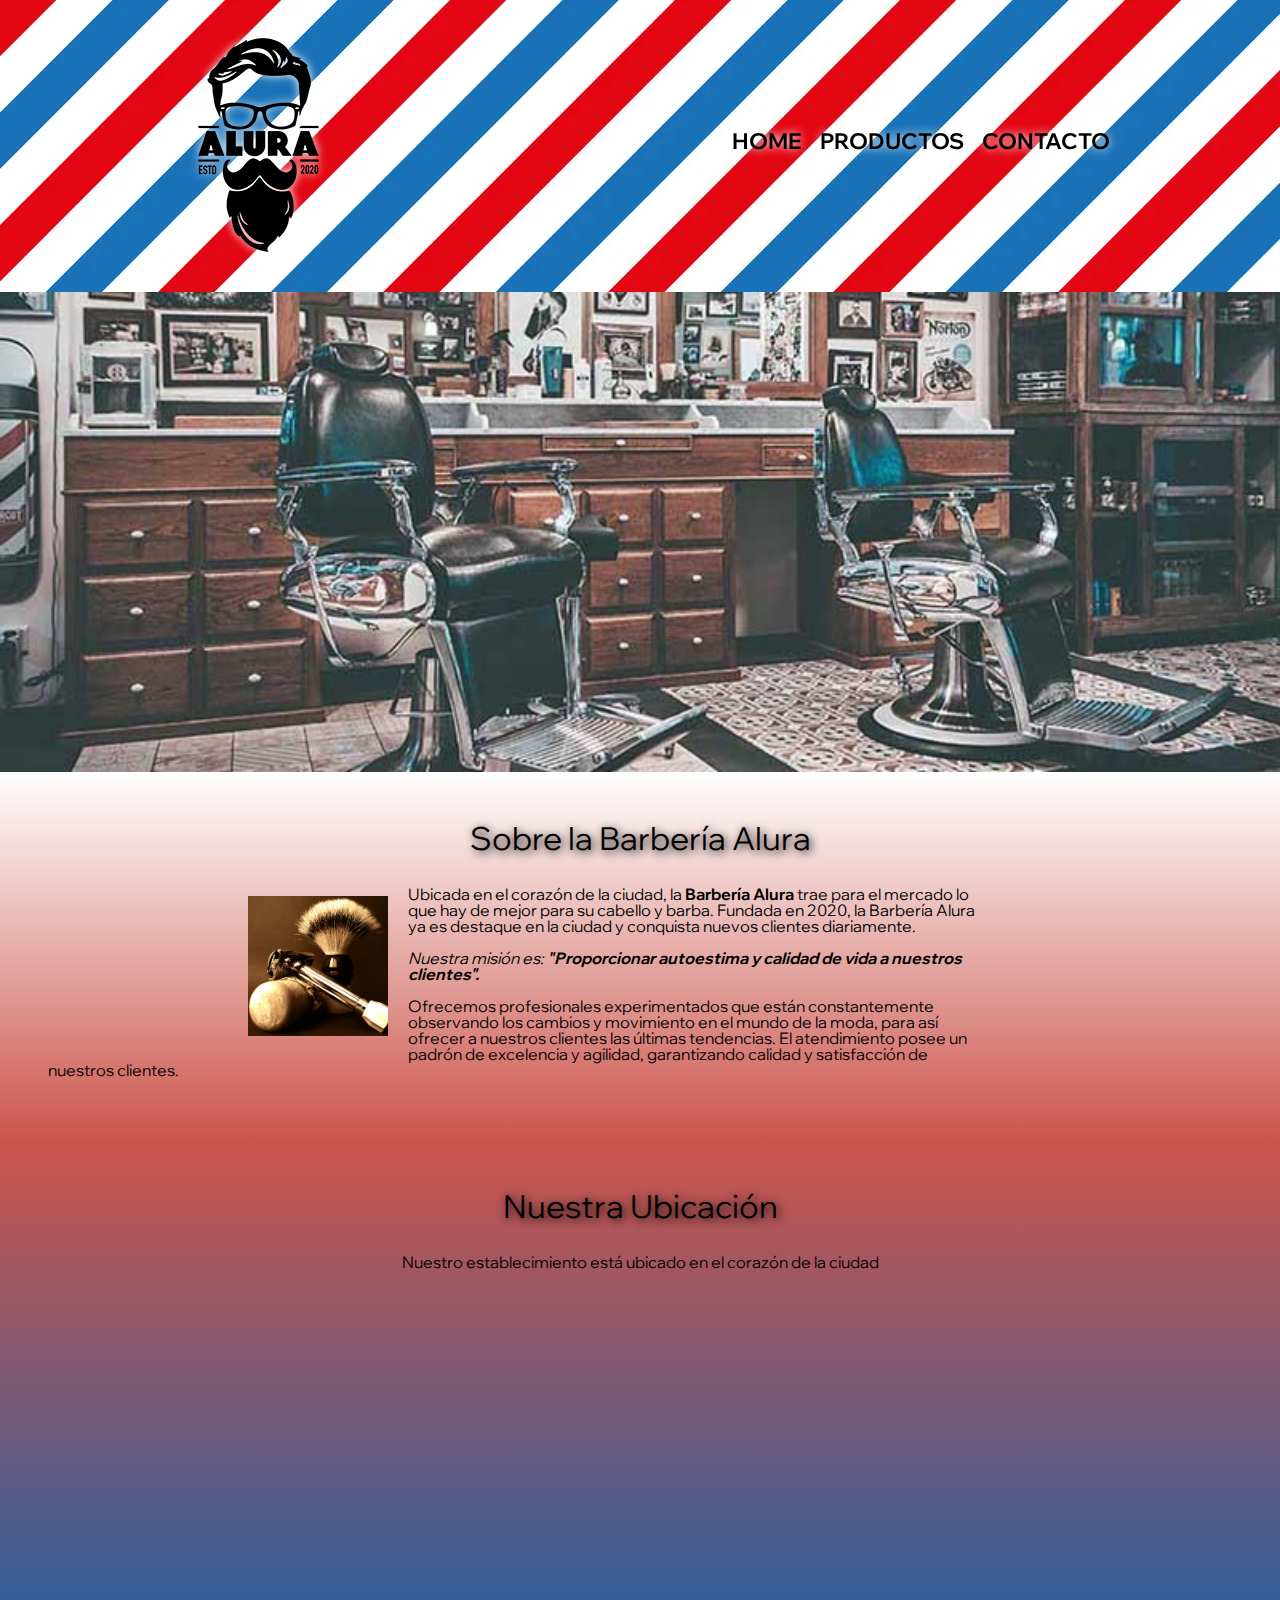
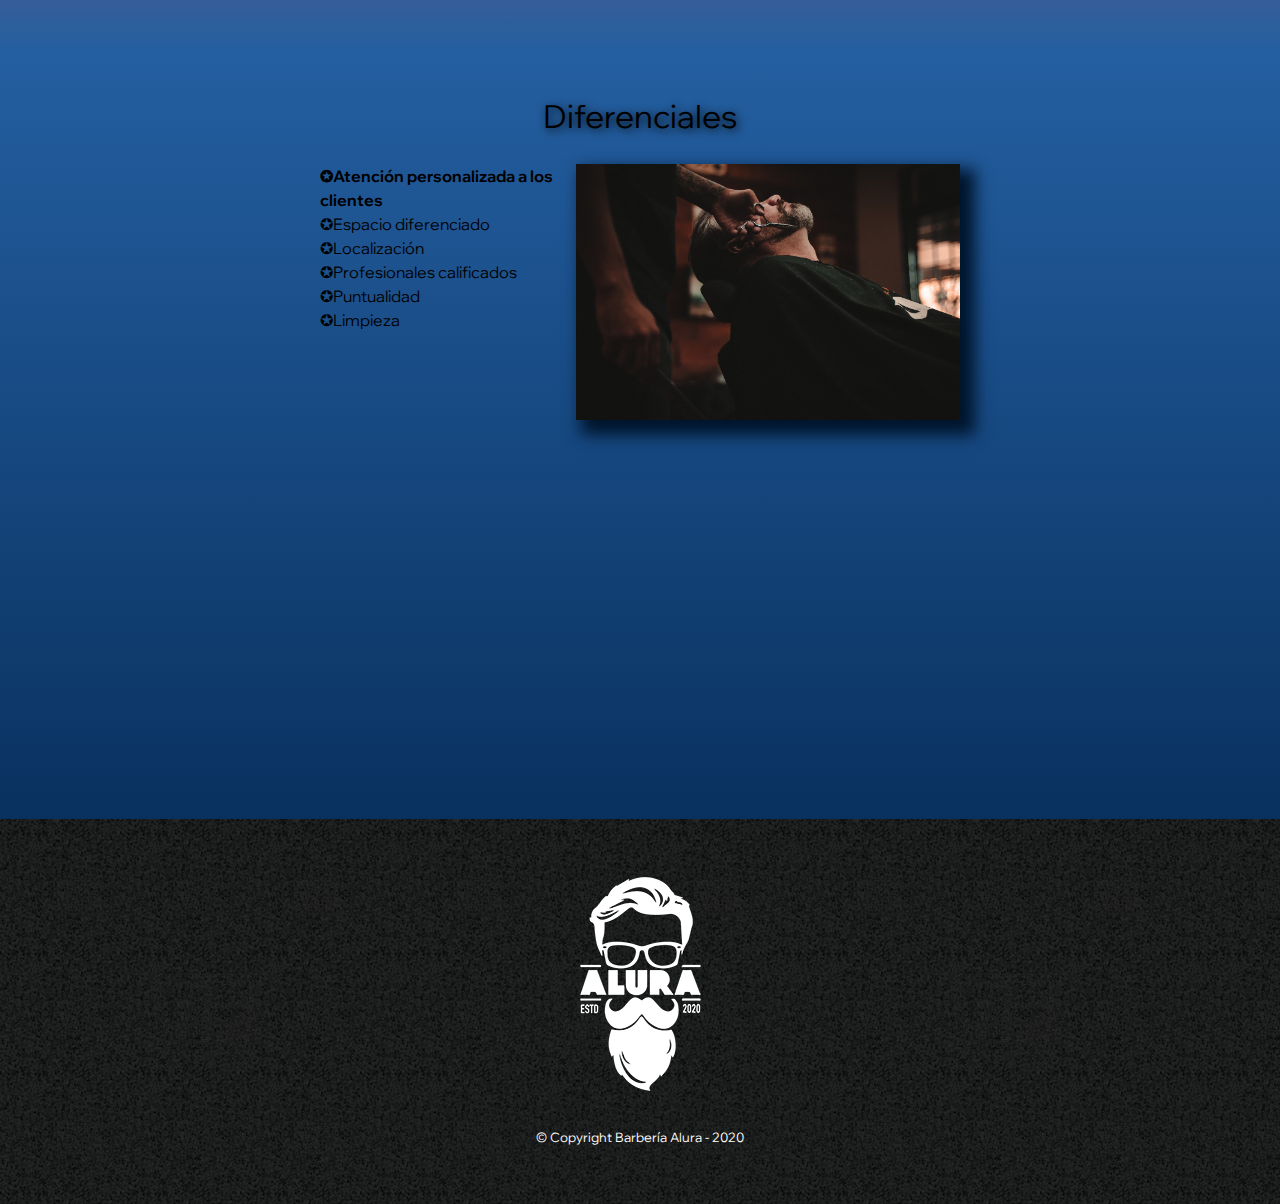
<file: index.html>
<!DOCTYPE html>

<html lang = "es">

    <head>
        <meta charset="UTF-8">
        <meta name="viewport" content="width=device-width">
        <title>Barbería Alura</title>
        <link rel="stylesheet" href="reset.css">
        <link rel="stylesheet" href="style.css">
        <link rel="preconnect" href="https://fonts.googleapis.com">
        <link rel="preconnect" href="https://fonts.googleapis.com">
        <link rel="preconnect" href="https://fonts.gstatic.com" crossorigin>
        <link href="https://fonts.googleapis.com/css2?family=Wix+Madefor+Display&display=swap" rel="stylesheet">
    </head>

    <body>
        <header> 
            <div class="caja">
                <h1><img src="parte2/logo.png"></h1>
                <nav>
                    <ul>
                        <li><a href="index.html">Home</a></li>
                        <li><a href="productos.html">Productos</a></li>
                        <li><a href="contacto.html">Contacto </a></li>
                    </ul>
                </nav>
            </div>
        </header>

        <img class="banner" src="parte1/banner.jpg"> 

        <main>
            <section class="principal">
                <h2 class= "tituloPrincipal" >Sobre la Barbería Alura</h2>

                <img class="utensilios" src="parte4/utensilios.jpg" alt="Utensilios de un barbero">

                <p>Ubicada en el corazón de la ciudad, la <strong>Barbería Alura</strong> trae para el mercado lo que hay de mejor para su cabello y barba. Fundada en 2020, la Barbería Alura ya es destaque en la ciudad y conquista nuevos clientes diariamente.</p>
        
                <p id= "mision"><em>Nuestra misión es: <strong>"Proporcionar autoestima y calidad de vida a nuestros clientes".</strong></em></p> 
        
                <p>Ofrecemos profesionales experimentados que están constantemente observando los cambios y movimiento en el mundo de la moda, para así ofrecer a nuestros clientes las últimas tendencias. El atendimiento posee un padrón de excelencia y agilidad, garantizando calidad y satisfacción de nuestros clientes. </p>
                
            </section>

            <section class="mapa">
                <h3 class="tituloPrincipal">Nuestra Ubicación</h3>
                <p>Nuestro establecimiento está ubicado en el corazón de la ciudad</p>

                    <div class="mapaContenido">
                        <iframe src="https://www.google.com/maps/embed?pb=!1m18!1m12!1m3!1d3656.449977630682!2d-46.63490682529471!3d-23.588189862577103!2m3!1f0!2f0!3f0!3m2!1i1024!2i768!4f13.1!3m3!1m2!1s0x94ce5a2b2ed7f3a1%3A0xab35da2f5ca62674!2sCaelum%20-%20Education%20and%20Innovation!5e0!3m2!1ses!2smx!4v1684641371623!5m2!1ses!2smx" width="100%" height="300" style="border:0;" allowfullscreen="" loading="lazy" referrerpolicy="no-referrer-when-downgrade"></iframe>
                    </div>
            </section>
        
            <section class="diferenciales">
                <h3 class= "tituloPrincipal">Diferenciales</h3>
            
                <div class="contenidoDif">
                    <ul class="listaDif"> 
                        <li class="items">Atención personalizada a los clientes</li>  
                        <li class="items">Espacio diferenciado</li>
                        <li class="items">Localización</li> 
                        <li class="items">Profesionales calificados</li>
                        <li class="items">Puntualidad</li>
                        <li class="items">Limpieza</li>
                    </ul><img src="parte1/diferenciales.jpg" class="imagenDiferenciales" >
                </div>
          
                <div class="video">
                    <iframe width="560" height="315" src="https://www.youtube.com/embed/wcVVXUV0YUY" title="YouTube video player" frameborder="0" allow="accelerometer; autoplay; clipboard-write; encrypted-media; gyroscope; picture-in-picture; web-share" allowfullscreen></iframe>
                </div>
                
            </section> 

        </main>

        <footer>
            <img src="parte2/logo-blanco.png">
            <p class= "copyright">&copy; Copyright Barbería Alura - 2020</p>
        </footer>

    </body>

</html>
</file>
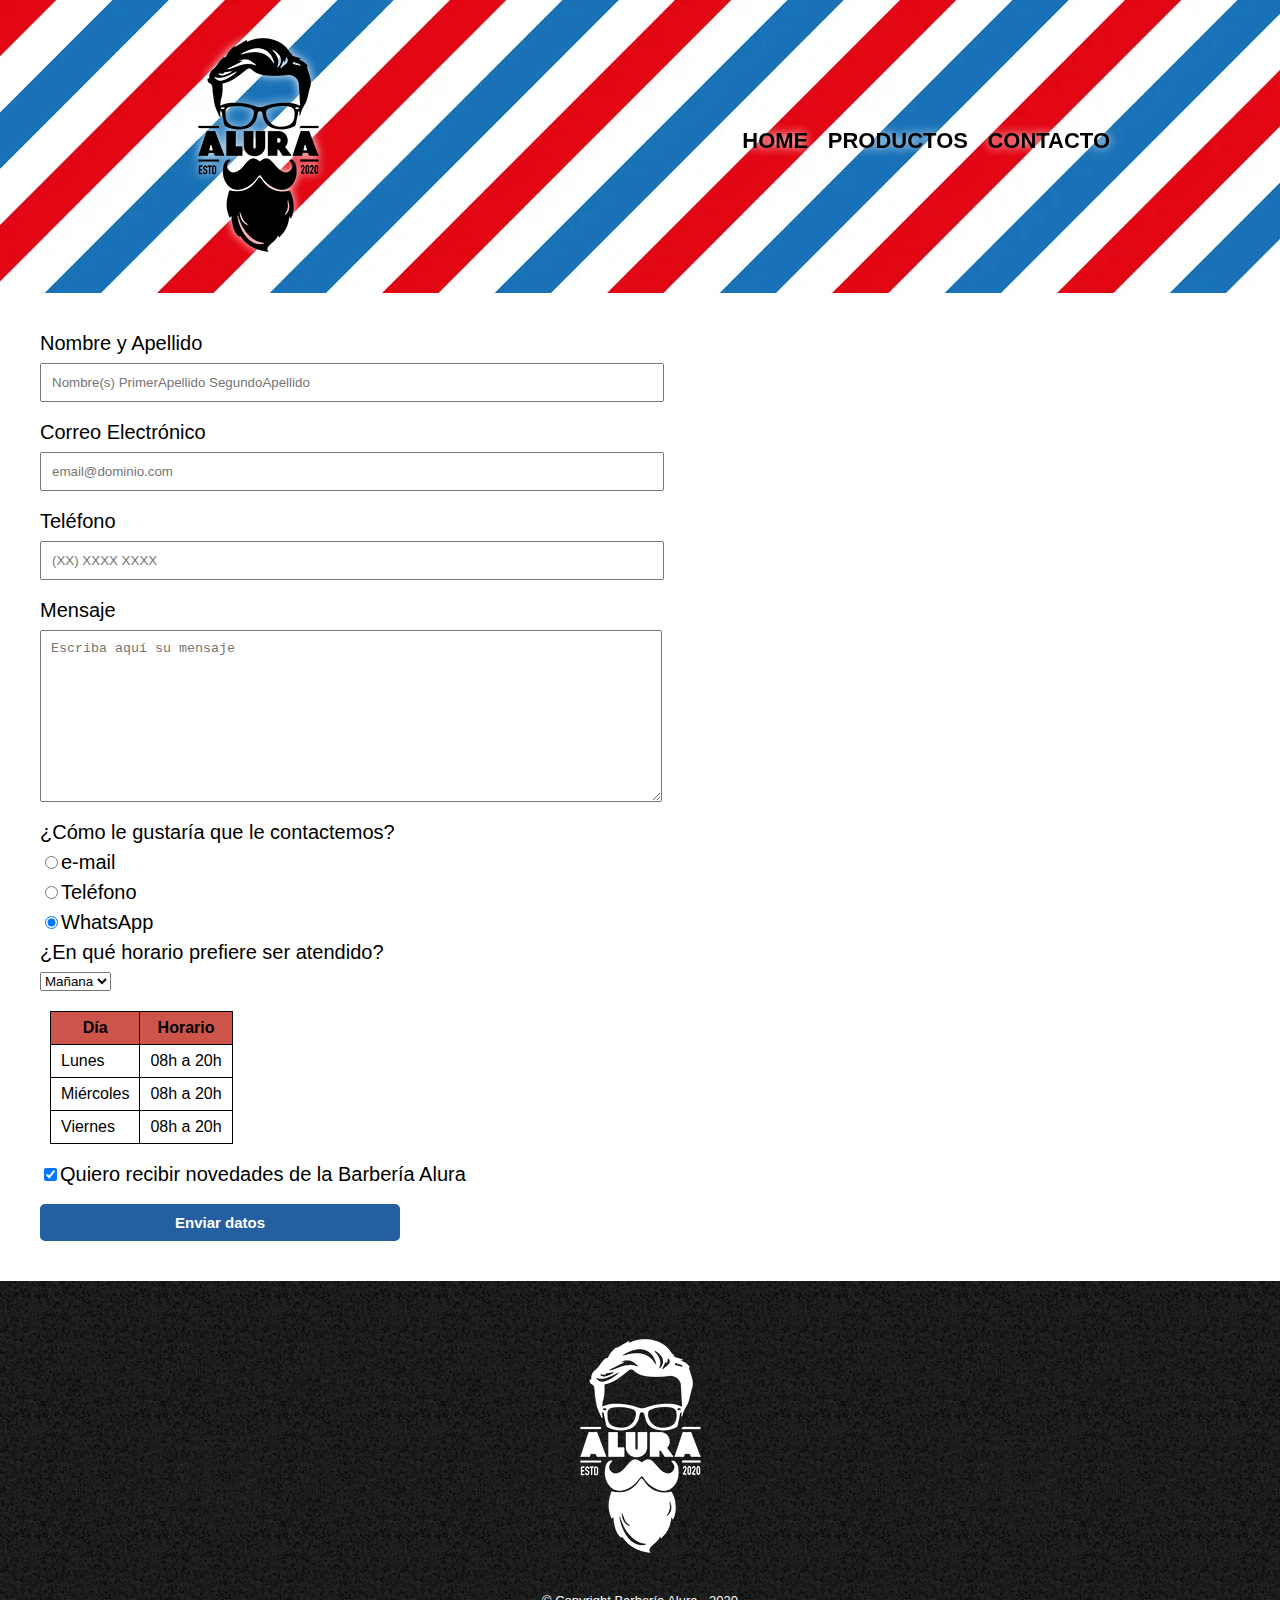
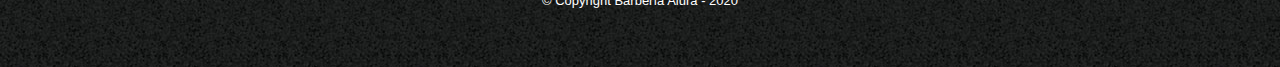
<file: contacto.html>
<!DOCTYPE html>

<html>
    <head>
            <meta charset="UTF-8">
            <title>Contacto - Barbería Alura</title>
            <link rel="stylesheet" href="reset.css">
            <link rel="stylesheet" href="style.css">
    </head>

    <body>
        <header> 
            <div class="caja">
                <h1><img src="parte2/logo.png" alt="Logo de la Barbería"></h1>
                <nav>
                    <ul>
                        <li><a href="index.html">Home</a></li>
                        <li><a href="productos.html">Productos</a></li>
                        <li><a href="contacto.html">Contacto </a></li>
                    </ul>
                </nav>
            </div>
        </header>

        <main>
            <form>
                <label for="nombreapellido">Nombre y Apellido</label>
                <input type="text" id="nombreapellido" class="input-padron" required placeholder="Nombre(s) PrimerApellido SegundoApellido">

                <label for="email">Correo Electrónico</label>
                <input type="email" id="email" class="input-padron" required placeholder="email@dominio.com">

                <label for="telefono">Teléfono</label>
                <input type="tel" id="telefono" class="input-padron" required placeholder="(XX) XXXX XXXX">

                <label for="mensaje">Mensaje</label>
                <textarea cols="70" rows="10" id="mensaje" class="input-padron" required placeholder="Escriba aquí su mensaje"></textarea>

                <fieldset>
                    <legend>¿Cómo le gustaría que le contactemos?</legend>

                    <label for="radio-email"><input type="radio" name="contacto" value="email" id="radio-email">e-mail</label>
                    
                    <label for="radio-tel"><input type="radio" name="contacto" value="telefono" id="radio-tel">Teléfono</label> 

                    <label for="radio-whats"><input type="radio" name="contacto" value="whatsapp" id="radio-whats" checked>WhatsApp</label>

                </fieldset>
                
                <fieldset>  
                    <legend>¿En qué horario prefiere ser atendido?</legend>
                    <select>
                        <option>Mañana</option>
                        <option>Tarde</option>
                        <option>Noche</option>
                    </select>
                </fieldset>
                
                <table>
                    <thead>
                        <tr>
                            <th>Día</th>
                            <th>Horario</th>
                        </tr>
                    </thead>

                    <tbody>
                        <tr>
                            <td>Lunes</td>
                            <td>08h a 20h</td>
                        </tr>
                        <tr>
                            <td>Miércoles</td>
                            <td>08h a 20h</td>
                        </tr>
                        <tr>
                            <td>Viernes</td>
                            <td>08h a 20h</td>
                        </tr>
                    </tbody>
                </table>


                <label class="checkbox"><input type="checkbox" checked>Quiero recibir novedades de la Barbería Alura</label>
                <input type="submit" value="Enviar datos" class="enviar">
                
            </form>
        </main>

        <footer>
            <img src="parte2/logo-blanco.png" alt="Logo de la Barbería">
            <p class= "copyright">&copy; Copyright Barbería Alura - 2020</p>
        </footer>

    </body>
</html>
</file>
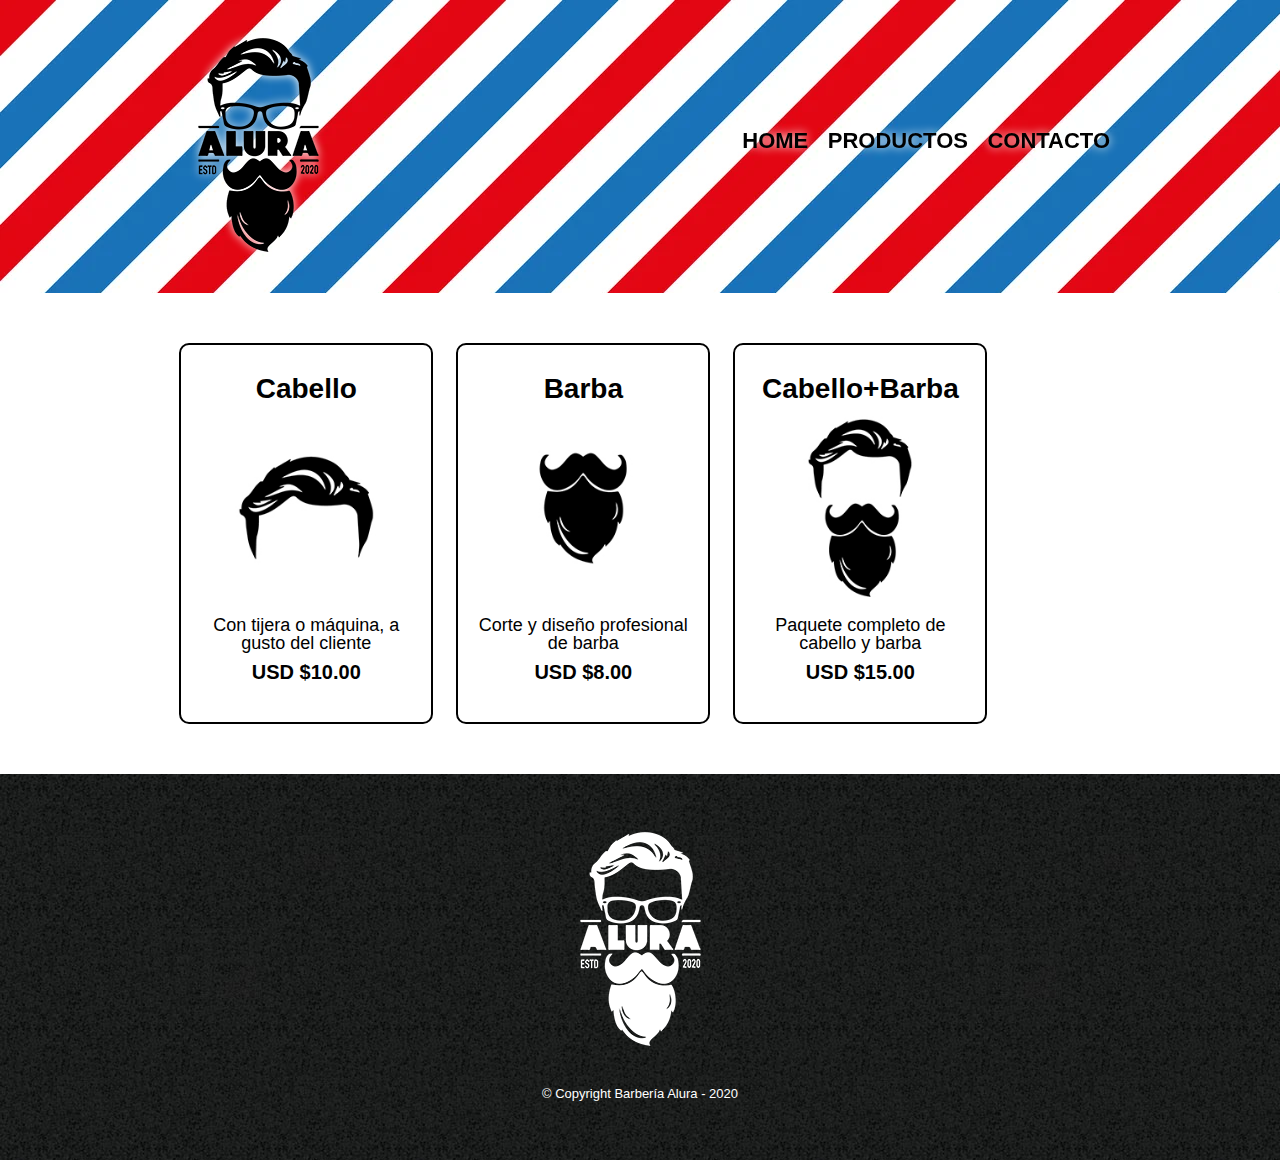
<file: productos.html>
<!DOCTYPE html>

<html>
    <head>
            <meta charset="UTF-8">
            <title>Productos - Barbería Alura</title>
            <link rel="stylesheet" href="reset.css">
            <link rel="stylesheet" href="style.css">
    </head>

    <body>
        <header> 
            <div class="caja">
                <h1><img src="parte2/logo.png"></h1>
                <nav>
                    <ul>
                        <li><a href="index.html">Home</a></li>
                        <li><a href="productos.html">Productos</a></li>
                        <li><a href="contacto.html">Contacto </a></li>
                    </ul>
                </nav>
            </div>
        </header>

        <main>
           <ul class="productos">
                <li>
                    <h2>Cabello</h2>
                    <img class="serviciologo" src="parte2/cabello.jpg">
                    <p class="producto-descripcion">Con tijera o máquina, a gusto del cliente</p>
                    <p class="producto-precio">USD $10.00</p>
                </li>
                <li>
                    <h2>Barba</h2>
                    <img class="serviciologo"  src="parte2/barba.jpg">
                    <p class="producto-descripcion">Corte y diseño profesional de barba</p>
                    <p class="producto-precio">USD $8.00</p>
                </li>
                <li>
                    <h2>Cabello+Barba</h2>
                    <img class="serviciologo"  src="parte2/cabello+barba.jpg">
                    <p class="producto-descripcion">Paquete completo de cabello y barba</p>
                    <p class="producto-precio">USD $15.00</p>
                </li>
           </ul>

        </main>

        <footer>
            <img src="parte2/logo-blanco.png">
            <p class= "copyright">&copy; Copyright Barbería Alura - 2020</p>
        </footer>
    </body>
</html>
</file>
<file: style.css>
body {
    font-family: 'Wix Madefor Display', sans-serif;
}

header{
    background: url(parte2/fondo_barberia.jpg);
    padding: 20px 0;
}

.caja {
    width: 940px;
    position: relative;
    margin: 0 auto;
    filter: drop-shadow(0 0 5px white);
}

nav {
    position: absolute;
    top: 110px;
    right: 0px;
}

nav li{
    display: inline;  
    margin: 0 0 0 15px; 
}

nav a{
    text-transform: uppercase;
    color: black;
    font-weight: bolder;
    font-size: 22px;
    text-decoration: none;
}

.navegacion {
    font-weight: bold;
}

nav a:hover {
    font-size: 24px;
    color: #09315f;
    text-decoration: underline;
    filter: drop-shadow (0 0 1px black);
}

.productos {
    width: 940px;
    margin: 0 auto;
    padding: 50px;
}

.productos li {
    display: inline-block;
    text-align: center;
    width: 27%;
    vertical-align: top;
    margin: 0 1.0%;
    padding: 30px 20px;
    box-sizing: border-box;
    border: 2px solid black; 
    border-radius: 10px;
}

.productos li:hover {
    border-color: #cc544b;
}

.productos li:active {
    border-color: #245fa1;
}

.productos h2 {
    font-size: 28px;
    font-weight: bold;
}

.serviciologo {
    object-fit: cover;
    width: 100%;
    height: 50%;
}

.productos li:hover h2 {
    font-size: 30px;
}

.producto-descripcion {
    font-size: 18px;
}

.producto-precio {
    font-size: 20px;
    font-weight: bold;
    margin: 10px;
}

footer {
    text-align: center;
    background: url(parte2/bg.jpg);
    padding: 40px;
}

.copyright {
    color: #FFFFFF;
    font-size: 13px;
    margin: 20px;
}

form {
    margin: 40px;
}

form label, form legend {
    display: block;
    font-size: 20px;
    margin: 0 0 10px;
}

.input-padron {
    display: block;
    margin: 0 0 20px;
    padding: 10px 10px;
    width: 50%;
}

table {
    margin: 20px 10px;
}

thead {
    background: #cc544b;
    color: black;
    font-weight: bold;
}

td, th {
    border: 1px solid black;
    padding: 8px 10px;
}

.checkbox {
    margin: 20px 0;
}

.enviar {
    width: 30%;
    padding: 10px 0;
    font-size: 15px;
    font-weight: bold;
    color: white;
    background: #245fa1;
    border: none;
    border-radius: 5px;
    transition: 1s all;
    cursor: pointer;
}

.enviar:hover {
    background: #09315f;
    transform: scale(1.15);
}

/*Inicia el CSS para página home*/

.banner {
    width: 100%;
}

.principal {
    background: linear-gradient(#FEFEFE, #cc544b);;
    padding: 3em;
    width: auto;
    margin: 0 auto;
}

.tituloPrincipal {
    text-align: center;
    font-size: 2em;
    margin: 0 0 1em;
    clear: left;
    text-shadow: 2px 2px 10px black;
}

/*.tituloPrincipal:before {
    content: "[" ;
}

.tituloPrincipal:after {
    content: "]";
} */

.principal p{
    margin: 0 0 1em;
    width: 80%;
}

.principal strong {
    font-weight: bold;
}

.principal em{
    font-style: italic;
}

.utensilios {
    width: 140px;
    float: left;
    clear: left;
    margin: 10px 20px 20px 200px;
}

.mapa {
    padding: 3em 0;
    background: linear-gradient(#cc544b, #245fa1);
}

.mapa p{
    margin: 0 0 2em;
    text-align: center;
}

.mapaContenido {
    width: 940px;
    margin: 0 auto;
}

.diferenciales {
    background: linear-gradient(#245fa1, #09315f);
    padding: 3em;
}

.contenidoDif {
    width: 640px;
    margin: 0 auto;
}

.listaDif {
    width: 40%;
    display: inline-block;
    vertical-align: top;
}

.items {
    line-height: 1.5;
}

.items:before {
    content: "✪";
}

.items:first-child {
    font-weight: bold;
}


.imagenDiferenciales {
    width: 60%;
    transition: 400ms;
    box-shadow: 10px 10px 15px 5px #00152c;
}

.imagenDiferenciales:hover {
    opacity: 70%;
}

.video {
    width: 560px;
    margin: 1em auto;
}

@media screen and (max-width: 480px) {
    h1 {
        text-align: center;
    }

    nav {
        position: static;
    }

    .caja, .principal, .mapaContenido {
        width: auto;
    }

    .listaDif, .imagenDiferenciales {
        width: 100%;
    }
}
</file>
